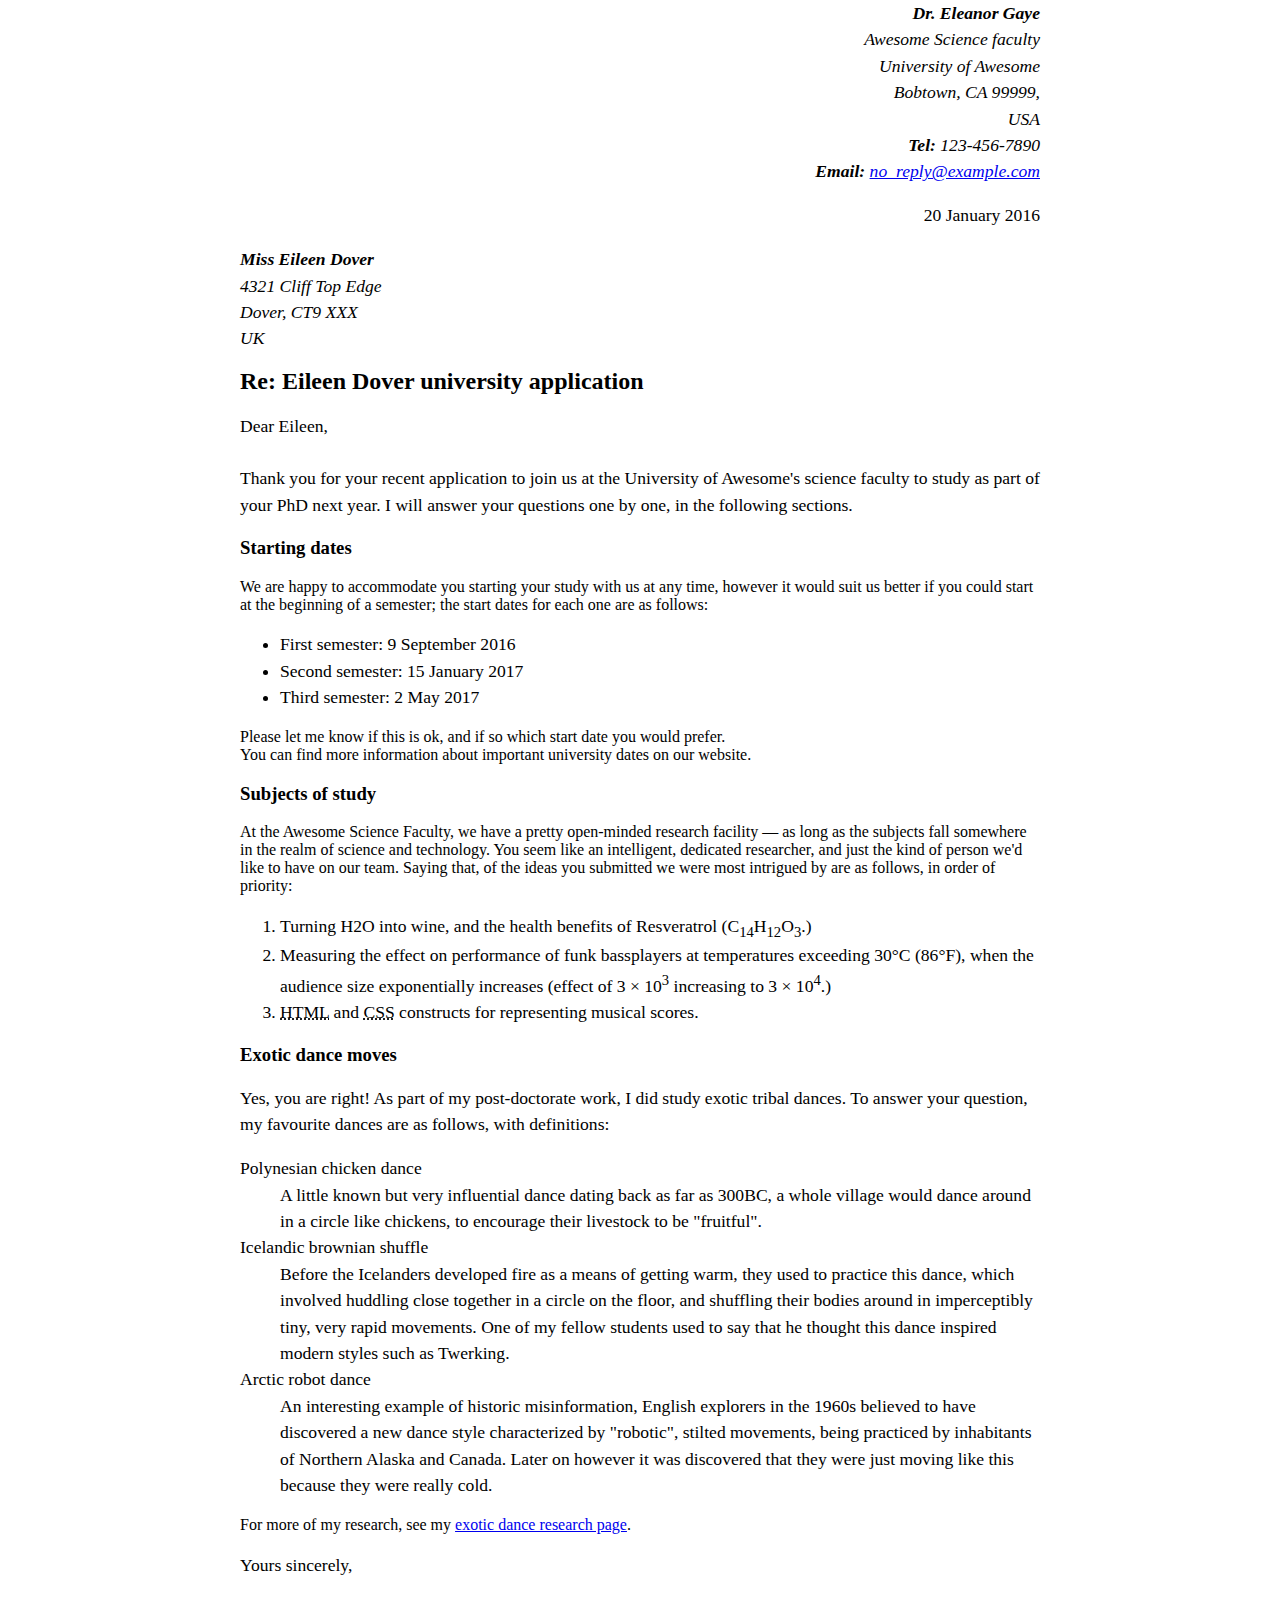
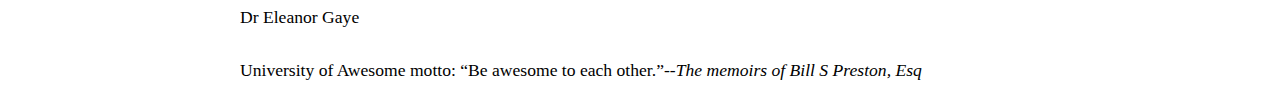
<file: letter-markup/index.html>
<!DOCTYPE html>
<html lang="en">
<head>
    <meta charset="UTF-8">
    <meta name="viewport" content="width=device-width, initial-scale=1.0">
    <link rel="stylesheet" href="style.css">
    <title>Letter</title>
</head>
<body>
    <div class="sender-column">
        <address>
            <strong>Dr. Eleanor Gaye</strong><br>
            Awesome Science faculty <br>
            University of Awesome <br>
            Bobtown, CA 99999, <br>
            USA <br>
            <strong>Tel:</strong> 123-456-7890 <br>
            <strong>Email:</strong> <a href="mailto:no_reply@example.com">no_reply@example.com </a><br>
        </address>
        <p>
            <time datetime="2016-01-20">20 January 2016</time>
        </p>
    </div>
    <div>
        <address>
            <strong>Miss Eileen Dover</strong> <br>
            4321 Cliff Top Edge <br>
            Dover, CT9 XXX <br>
            UK <br>
        </address>
    </div>
    <h1>
        <strong>
            Re: Eileen Dover university application
        </strong>
    </h1>
    <p>
        Dear Eileen, <br>

        <br> Thank you for your recent application to join us at the University of Awesome's science faculty to study as part of your PhD next year. I will answer your questions one by one, in the following sections.

        <h3>
            <strong>
                Starting dates<br>
            </strong>
        </h3>
        We are happy to accommodate you starting your study with us at any time, however it would suit us better if you could start at the beginning of a semester; the start dates for each one are as follows:

        <nav>
            <ul>
                <li>First semester: 9 September 2016</li>
                <li>Second semester: 15 January 2017</li>
                <li>Third semester: 2 May 2017</li>
            </ul>

        </nav>

        Please let me know if this is ok, and if so which start date you would prefer.
        <br>
        You can find more information about important university dates on our website.

        <h3><strong>Subjects of study</strong></h3>

        At the Awesome Science Faculty, we have a pretty open-minded research facility — as long as the subjects fall somewhere in the realm of science and technology. You seem like an intelligent, dedicated researcher, and just the kind of person we'd like to have on our team. Saying that, of the ideas you submitted we were most intrigued by are as follows, in order of priority:
    </p>
    <p>
        <ol>
            <li>Turning H2O into wine, and the health benefits of Resveratrol (C<sub>14</sub>H<sub>12</sub>O<sub>3</sub>.)</li>
            <li>Measuring the effect on performance of funk bassplayers at temperatures exceeding 30°C (86°F), when the audience size exponentially increases (effect of 3 × 10<sup>3</sup> increasing to 3 × 10<sup>4</sup>.)</li>
            <li><abbr title="Hyper Text Markup Language">HTML</abbr> and <abbr title="Cascading Style Sheets">CSS</abbr> constructs for representing musical scores.</li>
        </ol>
    </p>
    <h3><strong>Exotic dance moves</strong></h3>
    <p>
        Yes, you are right! As part of my post-doctorate work, I did study exotic tribal dances. To answer your question, my favourite dances are as follows, with definitions:
        <dl>
            <dt>Polynesian chicken dance</dt>
            <dd>A little known but very influential dance dating back as far as 300BC, a whole village would dance around in a circle like chickens, to encourage their livestock to be "fruitful".</dd>
            <dt>Icelandic brownian shuffle</dt>
            <dd>Before the Icelanders developed fire as a means of getting warm, they used to practice this dance, which involved huddling close together in a circle on the floor, and shuffling their bodies around in imperceptibly tiny, very rapid movements. One of my fellow students used to say that he thought this dance inspired modern styles such as Twerking.</dd>
            <dt>Arctic robot dance</dt>
            <dd>An interesting example of historic misinformation, English explorers in the 1960s believed to have discovered a new dance style characterized by "robotic", stilted movements, being practiced by inhabitants of Northern Alaska and Canada. Later on however it was discovered that they were just moving like this because they were really cold.</dd>
        </dl>
        For more of my research, see my <a href="#">exotic dance research page</a>.
    </p>
    <p>
        Yours sincerely, <br>
        <br>
        Dr Eleanor Gaye<br>
        <br>
        University of Awesome motto: <q>Be awesome to each other.</q><cite>--The memoirs of Bill S Preston, Esq</cite>
    </p>
</body>
</html>
</file>
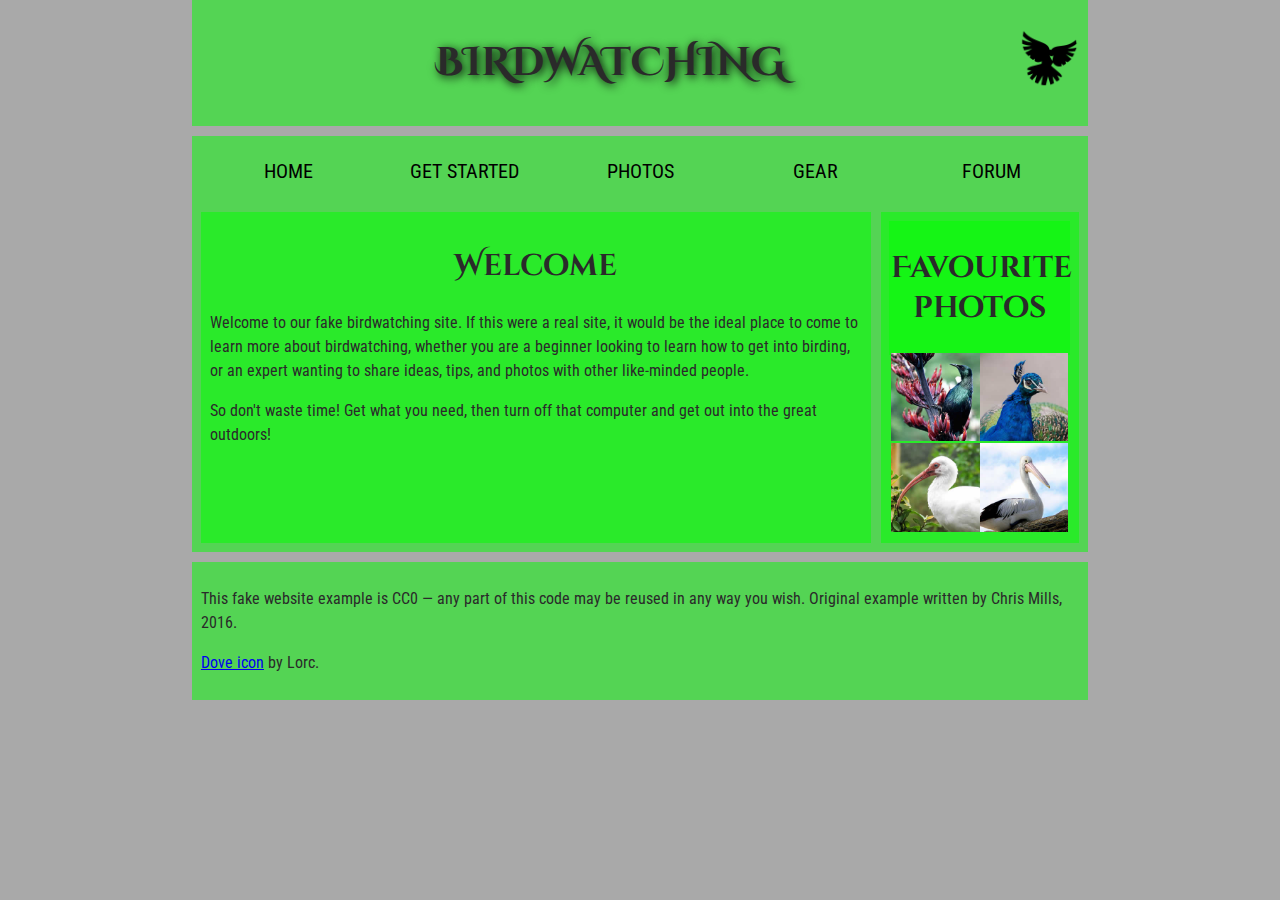
<file: project-birdwatching/index.html>
<!DOCTYPE html>
<html lang="en">
  <head>
    <meta charset="utf-8">
    <title>Birdwatching</title>
    <link href="https://fonts.googleapis.com/css?family=Roboto+Condensed:300%7CCinzel+Decorative:700" rel="stylesheet">
    <link rel="stylesheet" href="style.css">
    <!--[if lt IE 9]>
      <script src="https://cdnjs.cloudflare.com/ajax/libs/html5shiv/3.7.3/html5shiv.js"></script>
    <![endif]-->
  </head>

  <body>
      <header>
        <h1>Birdwatching</h1>
        <img src="../project-birdwatching/img/dove.png" alt="a simple dove logo">
      </header>
      


      <nav>
        <ul>
          <li><span>Home</span></li>
          <li><a href="#">Get started</a></li>
          <li><a href="#">Photos</a></li>
          <li><a href="#">Gear</a></li>
          <li><a href="#">Forum</a></li>
        </ul>
      </nav>

      <main>
        <section>
          <h2>Welcome</h2>
        
        
          <p>Welcome to our fake birdwatching site. If this were a real site, it would be the ideal place to come to learn more about birdwatching, whether you are a beginner looking to learn how to get into birding, or an expert wanting to share ideas, tips, and photos with other like-minded people.</p>

        <p>So don't waste time! Get what you need, then turn off that computer and get out into the great outdoors!</p>
        </section>
        
    <aside>
      <section>
        <h2>Favourite photos</h2>

          <a href="../project-birdwatching/img/favorite-1.jpg"><img src="../project-birdwatching/img/favorite-1_th.jpg" alt="Small black bird, black claws, long black slender beak, links to larger version of the image"></a>
          <a href="../project-birdwatching/img/favorite-2.jpg"><img src="img/favorite-2_th.jpg" alt="Top half of a pretty bird with bright blue plumage on neck, light colored beak, blue headdress, links to larger version of the image"></a>
          <a href="img/favorite-3.jpg"><img src="img/favorite-3_th.jpg" alt="Top half of a large bird with white plumage, very long curved narrow light colored break, links to larger version of the image"></a>
          <a href="img/favorite-4.jpg"><img src="img/favorite-4_th.jpg" alt="Large bird, mostly white plumage with black plumage on back and rear, long straight white beak, links to larger version of the image"></a>
      </section>
      
    </aside>
      </main>
      
      

      <footer>
          <p>This fake website example is CC0 — any part of this code may be reused in any way you wish. Original example written by Chris Mills, 2016.</p>

          <p><a href="http://game-icons.net/lorc/originals/dove.html">Dove icon</a> by Lorc.</p>
      </footer>
      

  </body>
</html>
</file>
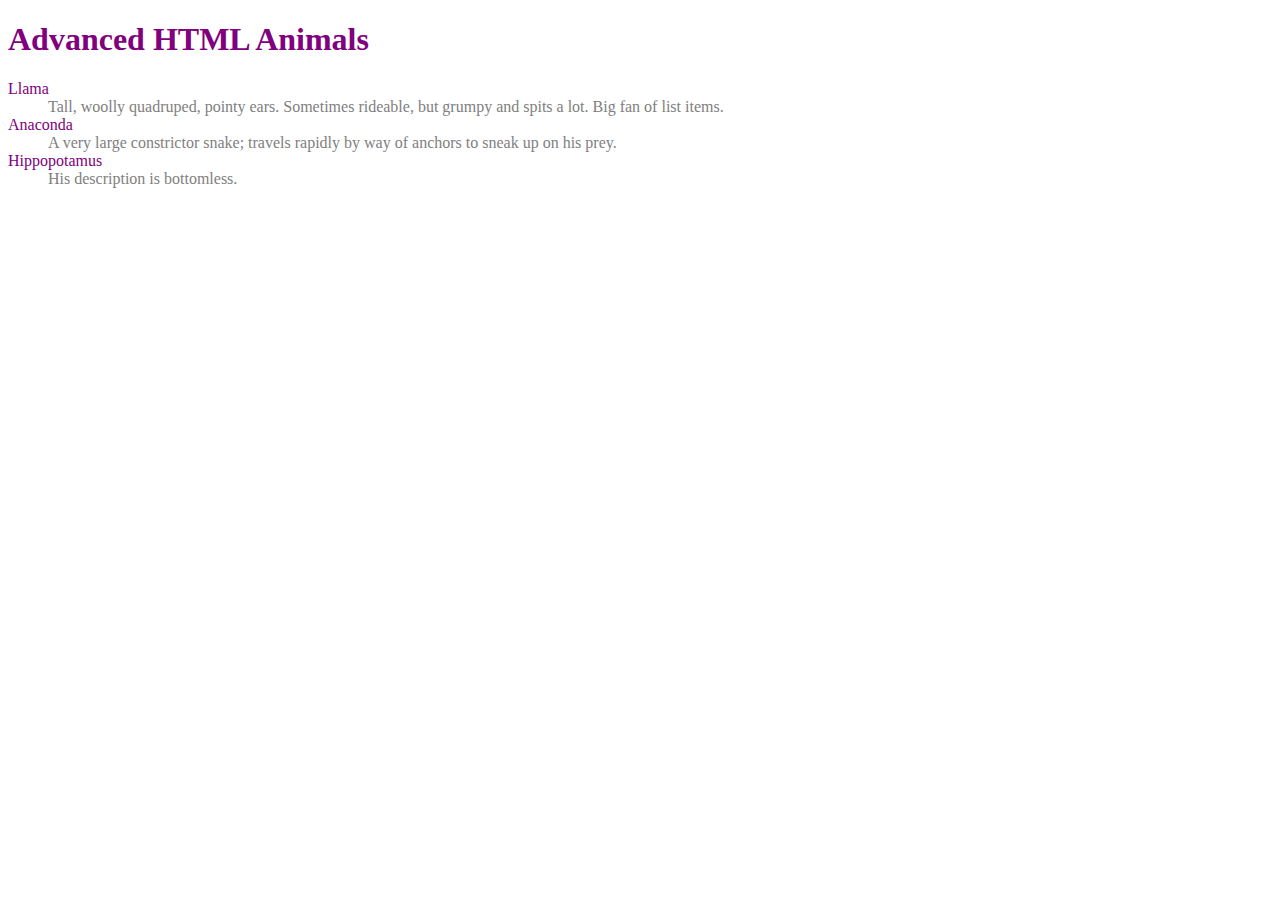
<file: adv-html-txt/task 1/index.html>
<!DOCTYPE html>
<html lang="en">
<head>
    <meta charset="UTF-8">
    <meta name="viewport" content="width=device-width, initial-scale=1.0">
    <link rel="stylesheet" href="style.css">
    <title>Task 1</title>
</head>
<body>
    <h1>Advanced HTML Animals</h1>
    <dl>
        <dt>Llama</dt>
        <dd>Tall, woolly quadruped, pointy ears. Sometimes rideable, but grumpy and spits a lot. Big fan of list items.</dd>
        <dt>Anaconda</dt>
        <dd>A very large constrictor snake; travels rapidly by way of anchors to sneak up on his prey.</dd>
        <dt>Hippopotamus</dt>
        <dd>His description is bottomless.</dd>
    </dl>
</body>
</html>
</file>
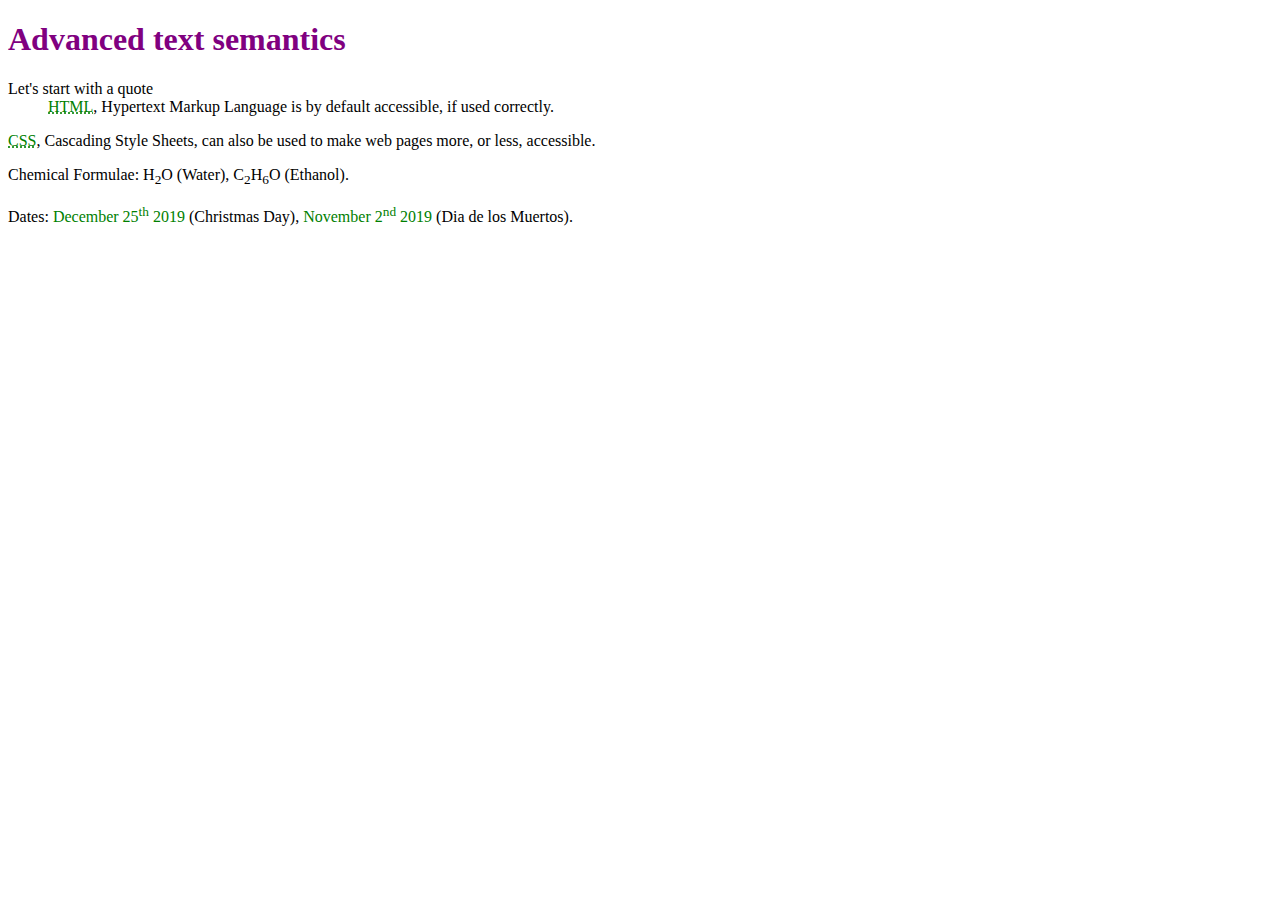
<file: adv-html-txt/task 2/index.html>
<!DOCTYPE html>
<html lang="en">
<head>
    <meta charset="UTF-8">
    <meta name="viewport" content="width=device-width, initial-scale=1.0">
    <title>Task 2</title>
    <link rel="stylesheet" href="style.css">
</head>
<body>
    <h1>Advanced text semantics</h1>
    <dl>
        <dt>Let's start with a quote</dt>
        <dd><abbr title="Hypertext Markup Language">HTML</abbr>, Hypertext Markup Language is by default accessible, if used correctly.</dd>
    </dl>
    <p>
        <abbr title="Cascading Style Sheets">CSS</abbr>, Cascading Style Sheets, can also be used to make web pages more, or less, accessible.
    </p>
    <p>
        Chemical Formulae: H<sub>2</sub>O (Water), C<sub>2</sub>H<sub>6</sub>O (Ethanol). 
    </p>
    <p>
        Dates: <time datetime="2019-25-12">December 25<sup>th</sup> 2019</time> (Christmas Day), <time datetime="2019-11-2">November 2<sup>nd</sup> 2019</time> (Dia de los Muertos).
    </p>
</body>
</html>
</file>
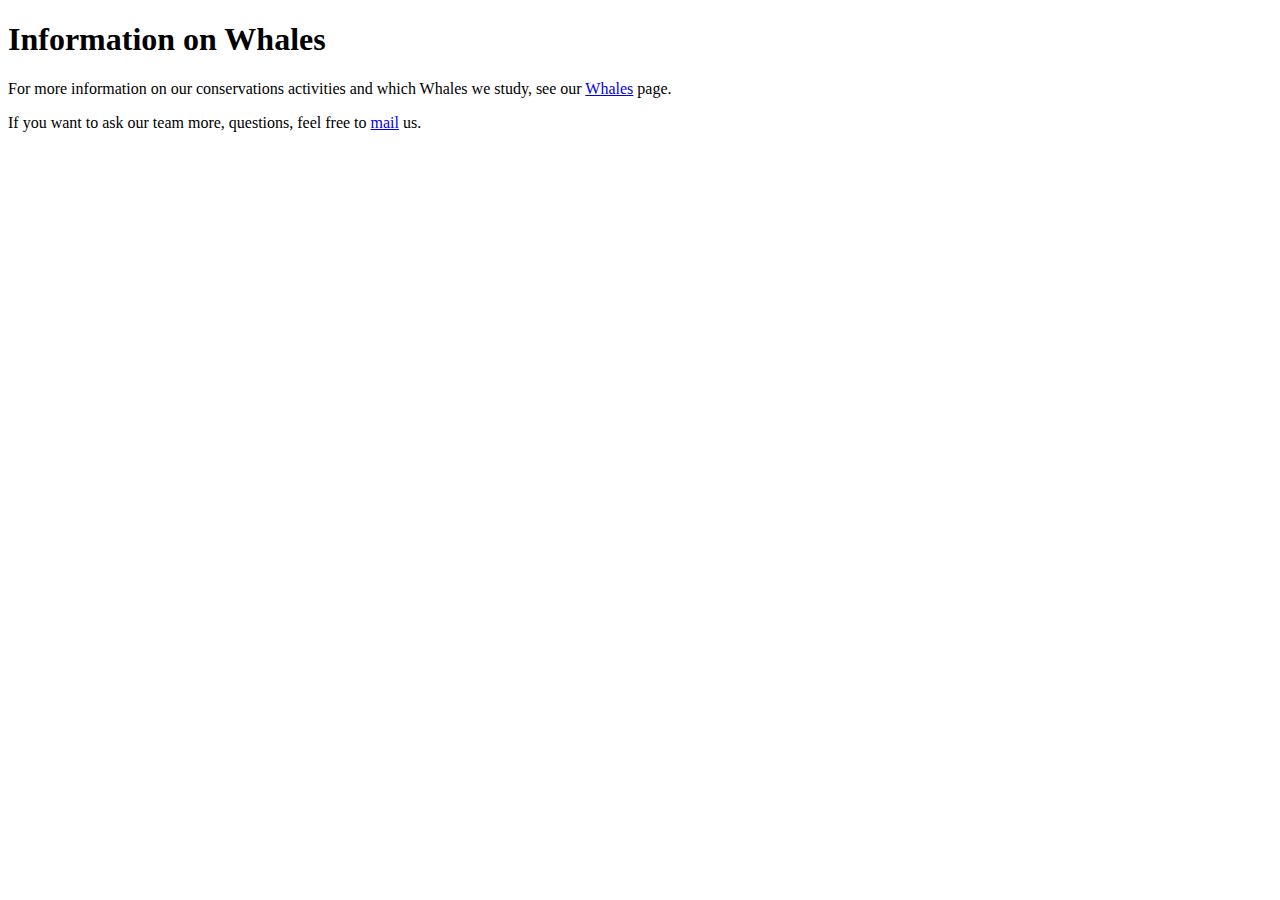
<file: links/task 1/index.html>
<!DOCTYPE html>
<html lang="en">
<head>
    <meta charset="UTF-8">
    <meta name="viewport" content="width=device-width, initial-scale=1.0">
    <title>Task 1</title>
</head>
<body>
    <h1>Information on Whales</h1>
    <p>For more information on our conservations activities and which Whales we study, see our <a href="whales.html">Whales</a> page.</p>
    <p>If you want to ask our team more, questions, feel free to <a href="mailto:something@email.com">mail</a> us.</p>
</body>
</html>
</file>
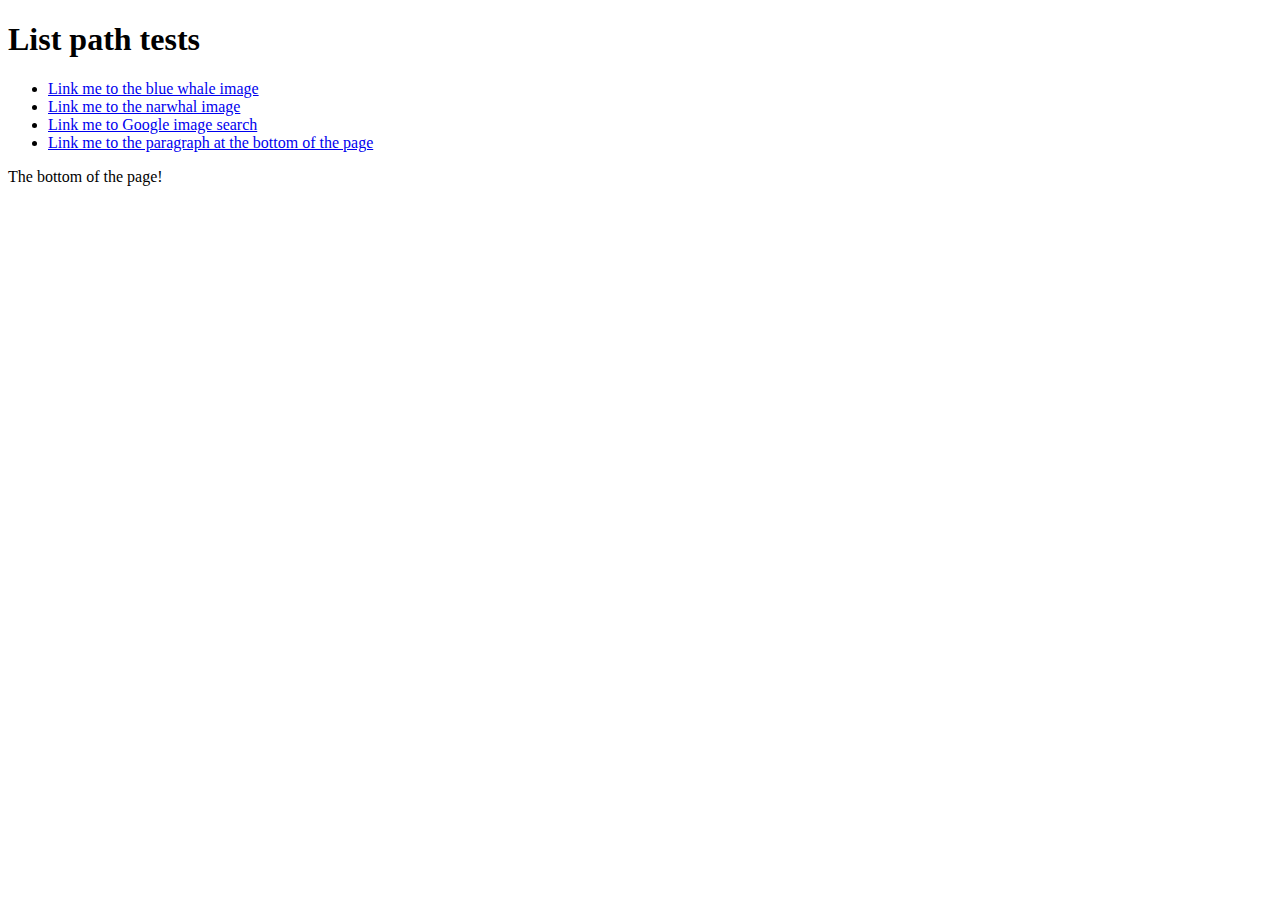
<file: links/task 2/index.html>
<!DOCTYPE html>
<html lang="en">
<head>
    <meta charset="UTF-8">
    <meta name="viewport" content="width=device-width, initial-scale=1.0">
    <title>Task 2</title>
</head>
<body>
    <h1>List path tests</h1>
    <ul>
        <li><a href="blue whale.jpg">Link me to the blue whale image</a></li>
        <li><a href="narwhal/narwhal.jpg">Link me to the narwhal image</a></li>
        <li><a href="http://www.google.co.uk/imghp">Link me to Google image search</a></li>
        <li><a href="#bottom">Link me to the paragraph at the bottom of the page</a></li>
    </ul>
    <div></div>
    <p id="bottom">The bottom of the page!</p>
</body>
</html>
</file>
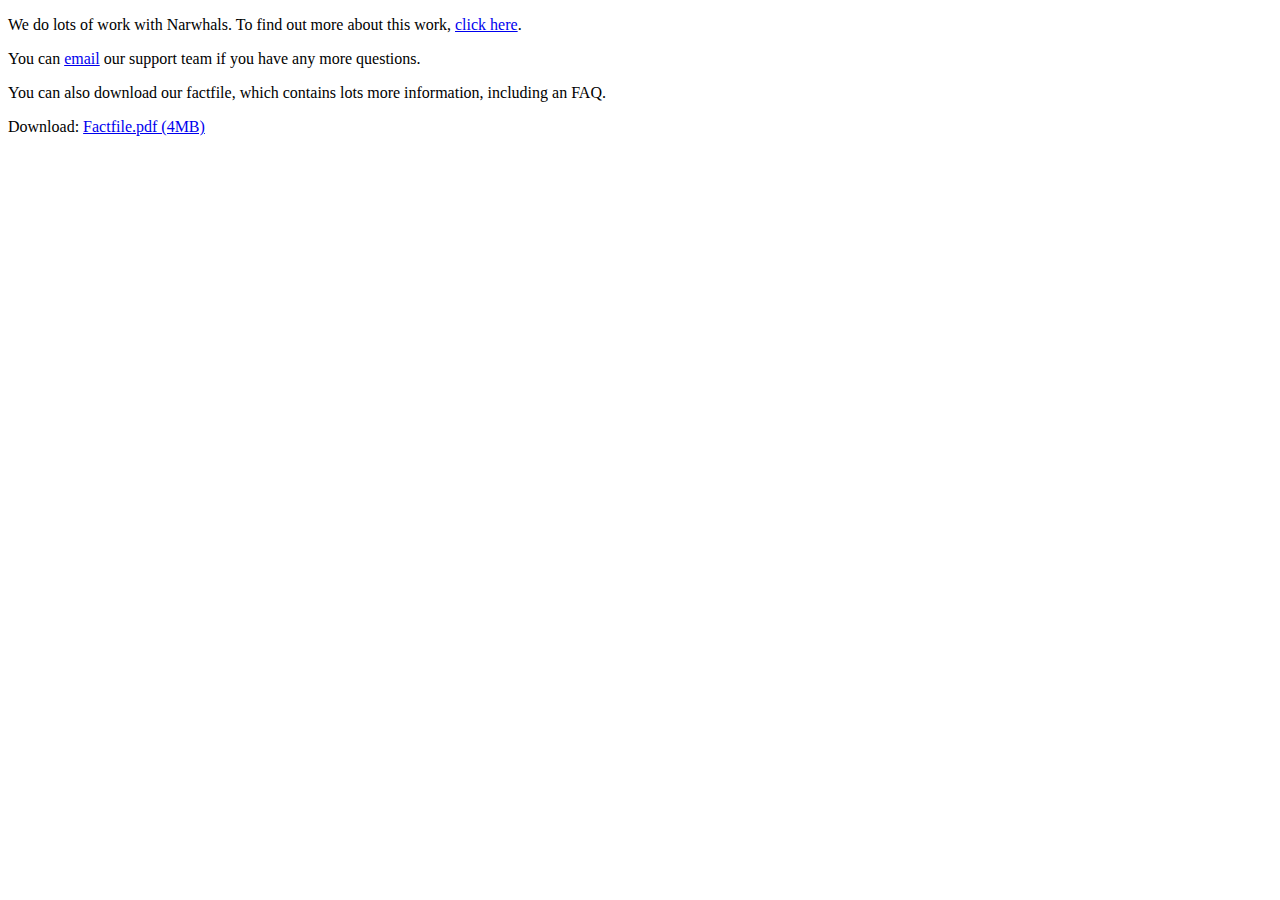
<file: links/task 3/index.html>
<!DOCTYPE html>
<html lang="en">
<head>
    <meta charset="UTF-8">
    <meta name="viewport" content="width=device-width, initial-scale=1.0">
    <title>Task 3</title>
</head>
<body>
    <p>We do lots of work with Narwhals. To find out more about this work, <a href="narwhals.html" target="_blank">click here</a>.</p>

    <p>You can <a href="mailto:whales@example.com">email</a> our support team if you have any more questions.</a></p>

    <p>You can also download our factfile, which contains lots more information, including an FAQ.</p>
    <p>Download: <a href="factfile.pdf" target="_blank" title="Download factfile">Factfile.pdf (4MB)</a></p>
</body>
</html>
</file>
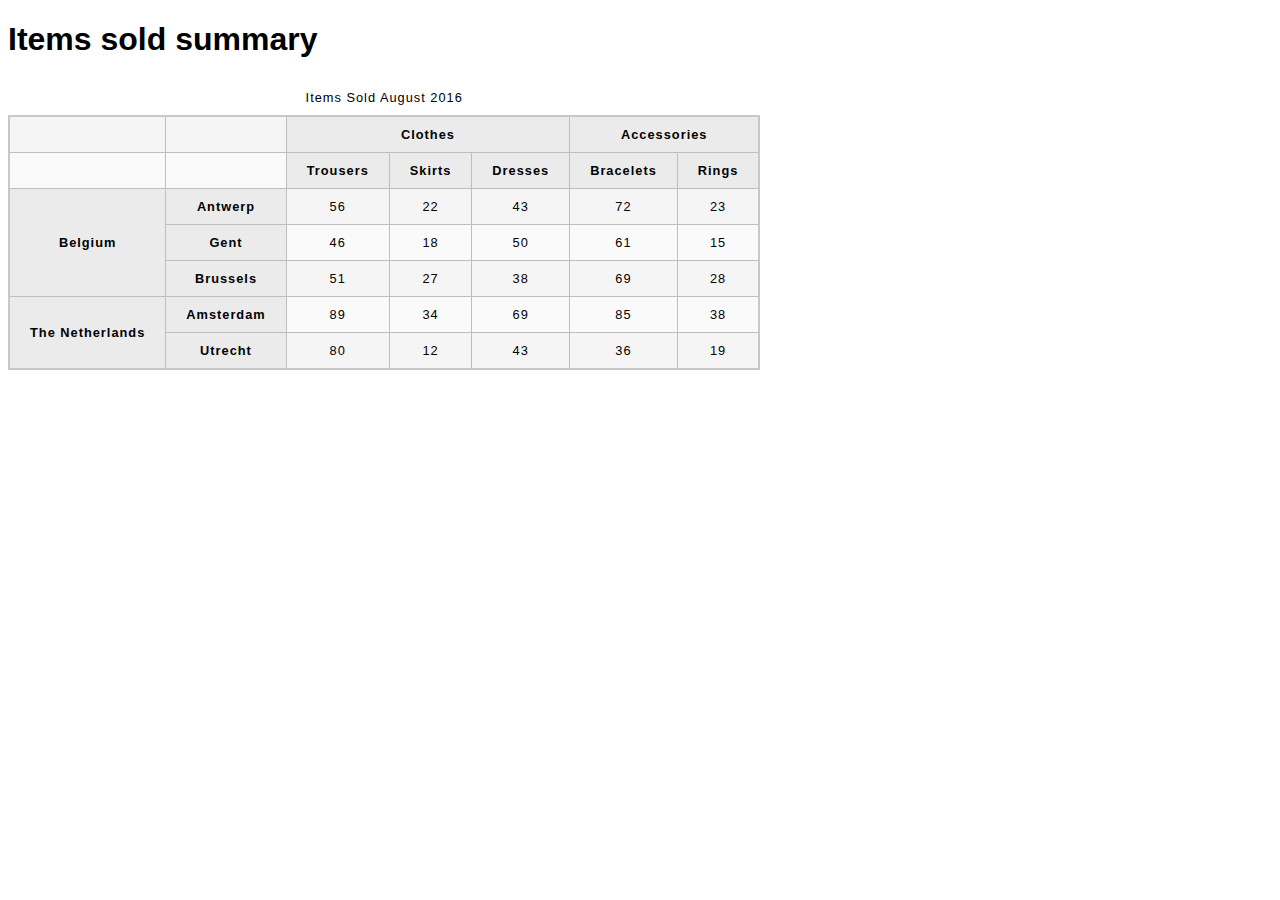
<file: tables/advanced-features/index.html>
<!DOCTYPE html>
<html lang="en-us">
  <head>
    <meta charset="utf-8">
    <meta name="viewport" content="width=device-width">
    <title>Items sold summary</title>
    <link href="minimal-table.css" rel="stylesheet" type="text/css">
  </head>

<body>
    <h1>Items sold summary</h1>

    <table>
      <caption>Items Sold August 2016</caption>
        <thead>
          <tr>
            <td>&nbsp;</td>
            <td>&nbsp;</td>
            <th colspan="3" scope="col">Clothes</th>
            <th colspan="2" scope="col">Accessories</th>
          </tr>
          <tr>
            <td>&nbsp;</td>
            <td>&nbsp;</td>
            <th>Trousers</th>
            <th>Skirts</th>
            <th>Dresses</th>
            <th>Bracelets</th>
            <th>Rings</th>
          </tr>
        </thead>
        <tbody>
          <tr>
            <th rowspan="3">Belgium</th>
            <th scope="row">Antwerp</th>
            <td>56</td>
            <td>22</td>
            <td>43</td>
            <td>72</td>
            <td>23</td>
          </tr>
          <tr>
            <th scope="row">Gent</th>
            <td>46</td>
            <td>18</td>
            <td>50</td>
            <td>61</td>
            <td>15</td>
         </tr>
         <tr>
           <th scope="row">Brussels</th>
           <td>51</td>
           <td>27</td>
           <td>38</td>
           <td>69</td>
           <td>28</td>
         </tr>
         <tr>
           <th rowspan="2">The Netherlands</th>
           <th scope="row">Amsterdam</th>
           <td>89</td>
           <td>34</td>
           <td>69</td>
           <td>85</td>
           <td>38</td>
         </tr>
         <tr>
           <th scope="row">Utrecht</th>
           <td>80</td>
           <td>12</td>
           <td>43</td>
           <td>36</td>
           <td>19</td>
         </tr>
       </tbody>
    </table>

</body>

</html>
</file>
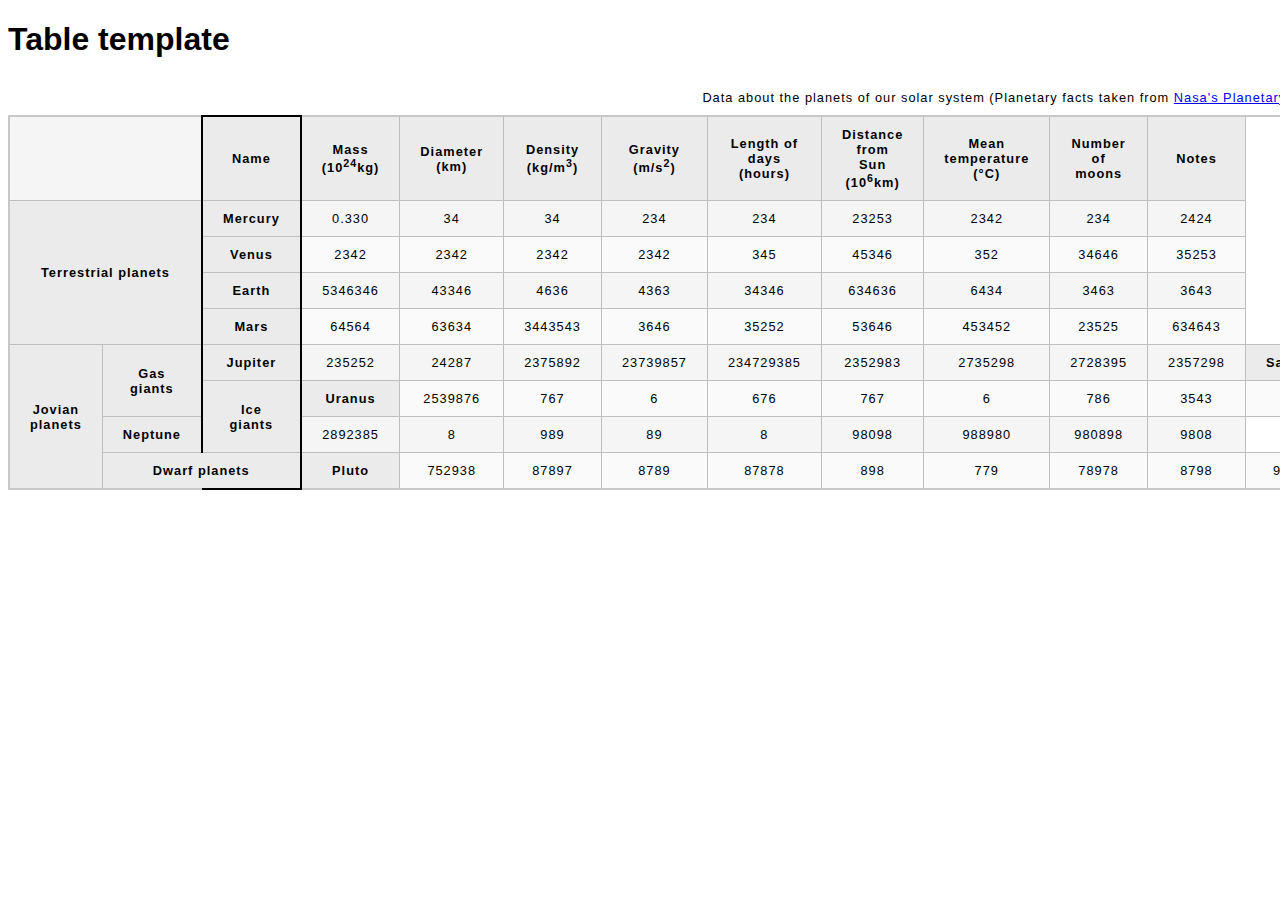
<file: tables/planet-data/index.html>
<!DOCTYPE html>
<html lang="en">
  <head>
    <meta charset="utf-8">
    <meta name="viewport" content="width=device-width">
    <title>Table template</title>
    <link href="minimal-table.css" rel="stylesheet" type="text/css">
  </head>
  <body>
    <h1>Table template</h1>
    <table>
        <caption>
            Data about the planets of our solar system (Planetary facts taken from <a href="#">Nasa's Planetary Fact Sheet - Metric</a>)
        </caption>
        <colgroup>
            <col span="2">
            <col style="border: 2px solid black;">
            <col span="9">
        </colgroup>
        <thead>
            <tr>
                <td colspan="2"></td>
                <th scope="col">Name</th>
                <th scope="col">Mass (10<sup>24</sup>kg)</th>
                <th scope="col">Diameter (km)</th>
                <th scope="col"> Density (kg/m<sup>3</sup>)</th>
                <th scope="col">Gravity (m/s<sup>2</sup>)</th>
                <th scope="col">Length of days (hours)</th>
                <th scope="col">Distance from Sun (10<sup>6</sup>km)</th>
                <th scope="col">Mean temperature (°C)</th>
                <th scope="col">Number of moons</th>
                <th scope="col">Notes</th>
            </tr>
        </thead>
        <tbody>
            <tr>
                <th rowspan="4" colspan="2" scope="rowgroup">Terrestrial planets</th>
                <th scope="row">Mercury</th>
                <td>0.330</td>
                <td>34</td>
                <td>34</td>
                <td>234</td>
                <td>234</td>
                <td>23253</td>
                <td>2342</td>
                <td>234</td>
                <td>2424</td>
            </tr>
            <tr>
                <th scope="row">Venus</th>
                <td>2342</td>
                <td>2342</td>
                <td>2342</td>
                <td>2342</td>
                <td>345</td>
                <td>45346</td>
                <td>352</td>
                <td>34646</td>
                <td>35253</td>
            </tr>
            <tr>
                <th scope="row">Earth</th>
                <td>5346346</td>
                <td>43346</td>
                <td>4636</td>
                <td>4363</td>
                <td>34346</td>
                <td>634636</td>
                <td>6434</td>
                <td>3463</td>
                <td>3643</td>
            </tr>
            <tr>
                <th scope="row">Mars</th>
                <td>64564</td>
                <td>63634</td>
                <td>3443543</td>
                <td>3646</td>
                <td>35252</td>
                <td>53646</td>
                <td>453452</td>
                <td>23525</td>
                <td>634643</td>
            </tr>
            <tr>
                <th rowspan="4" scope="rowgroup" >Jovian planets</th>
                <th rowspan="2" scope="rowgroup">Gas giants</th>
                <th scope="row">Jupiter</th>
                <td>235252</td>
                <td>24287</td>
                <td>2375892</td>
                <td>23739857</td>
                <td>234729385</td>
                <td>2352983</td>
                <td>2735298</td>
                <td>2728395</td>
                <td>2357298</td>
                <th scope="row">Saturn</th>
                <td>42358</td>
                <td>723872</td>
                <td>73523</td>
                <td>9234932</td>
                <td>92359</td>
                <td>23529</td>
                <td>252395</td>
                <td>358295</td>
                <td>235892</td>
            </tr>
            <tr>
                <th rowspan="2" scope="rowgroup">Ice giants</th>
                <th scope="row">Uranus</th>
                <td>2539876</td>
                <td>767</td>
                <td>6</td>
                <td>676</td>
                <td>767</td>
                <td>6</td>
                <td>786</td>
                <td>3543</td>
                <td>76</td>
            </tr>
            <tr>
                <th scope="row">Neptune</th>
                <td>2892385</td>
                <td>8</td>
                <td>989</td>
                <td>89</td>
                <td>8</td>
                <td>98098</td>
                <td>988980</td>
                <td>980898</td>
                <td>9808</td>
            </tr>
            <tr>
                <th colspan="2" scope="row">Dwarf planets</th>
                <th scope="row">Pluto</th>
                <td>752938</td>
                <td>87897</td>
                <td>8789</td>
                <td>87878</td>
                <td>898</td>
                <td>779</td>
                <td>78978</td>
                <td>8798</td>
                <td>9879</td>
            </tr>
        </tbody>
    </table>

  </body>
</html>
</file>
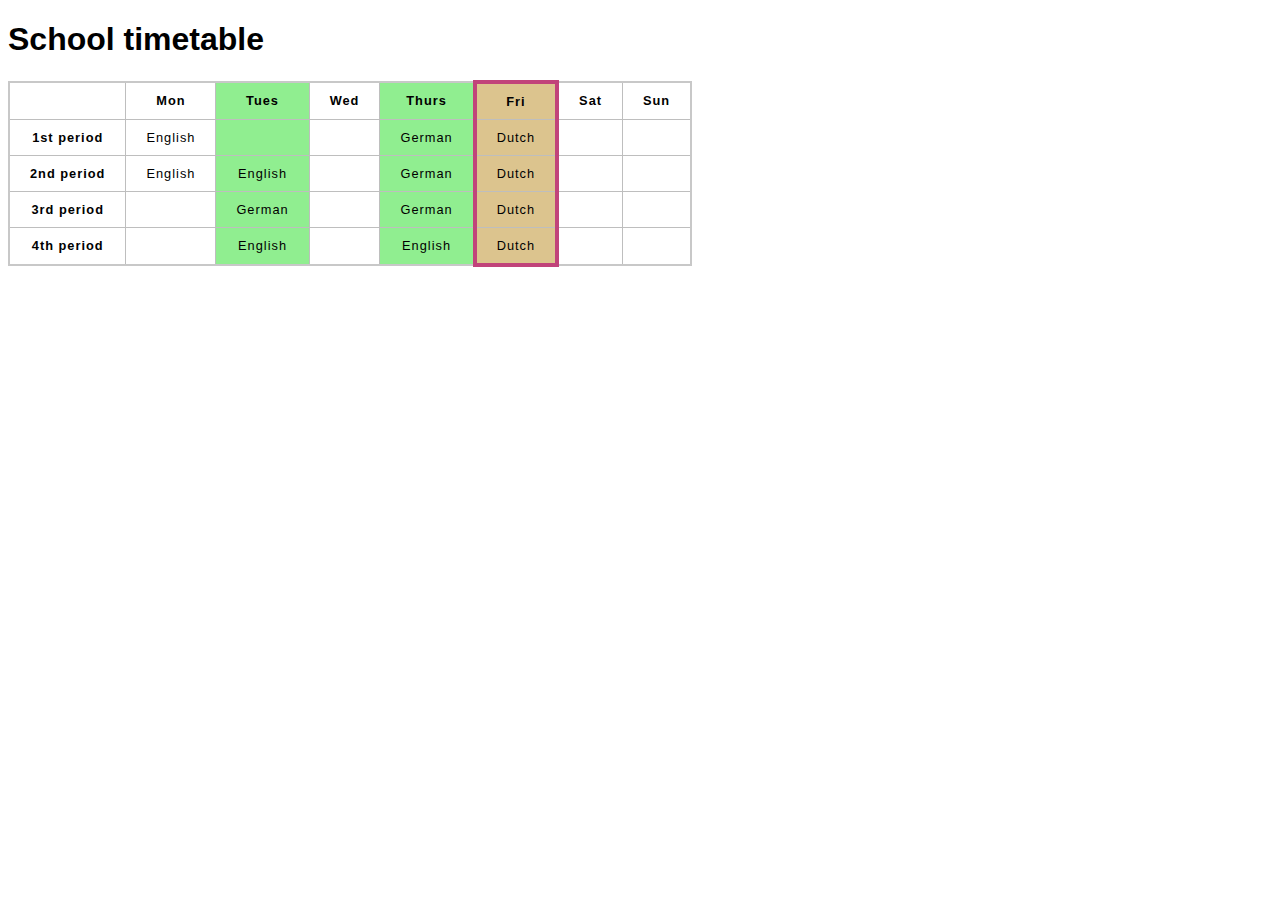
<file: tables/table basics/index.html>
<!DOCTYPE html>
<html lang="en-us">
  <head>
    <meta charset="utf-8">
    <meta name="viewport" content="width=device-width">
    <title>School timetable</title>
    <style>
    html {
      font-family: sans-serif;
    }

    table {
      border-collapse: collapse;
      border: 2px solid rgb(200,200,200);
      letter-spacing: 1px;
      font-size: 0.8rem;
    }

    td, th {
      border: 1px solid rgb(190,190,190);
      padding: 10px 20px;
    }

    td {
      text-align: center;
    }

    caption {
      padding: 10px;
    }
    </style>
  </head>
  <body>
    <h1>School timetable</h1>

    <table>
        <colgroup>
            <col/>
            <col/>
            <col style="background-color: lightgreen;"/>
            <col style="width: 42px;"/>
            <col style="background-color: lightgreen;"/>
            <col style="background-color:#DCC48E; border:4px solid #C1437A;"/>
            <col style="width: 42px;"/>
            <col style="width: 42px;"/>
        </colgroup>
      <tr>
        <td>&nbsp;</td>
        <th>Mon</th>
        <th>Tues</th>
        <th>Wed</th>
        <th>Thurs</th>
        <th>Fri</th>
        <th>Sat</th>
        <th>Sun</th>
      </tr>
      <tr>
        <th>1st period</th>
        <td>English</td>
        <td>&nbsp;</td>
        <td>&nbsp;</td>
        <td>German</td>
        <td>Dutch</td>
        <td>&nbsp;</td>
        <td>&nbsp;</td>
      </tr>
      <tr>
        <th>2nd period</th>
        <td>English</td>
        <td>English</td>
        <td>&nbsp;</td>
        <td>German</td>
        <td>Dutch</td>
        <td>&nbsp;</td>
        <td>&nbsp;</td>
      </tr>
      <tr>
        <th>3rd period</th>
        <td>&nbsp;</td>
        <td>German</td>
        <td>&nbsp;</td>
        <td>German</td>
        <td>Dutch</td>
        <td>&nbsp;</td>
        <td>&nbsp;</td>
      </tr>
      <tr>
        <th>4th period</th>
        <td>&nbsp;</td>
        <td>English</td>
        <td>&nbsp;</td>
        <td>English</td>
        <td>Dutch</td>
        <td>&nbsp;</td>
        <td>&nbsp;</td>
      </tr>
    </table>


  </body>
</html>
</file>
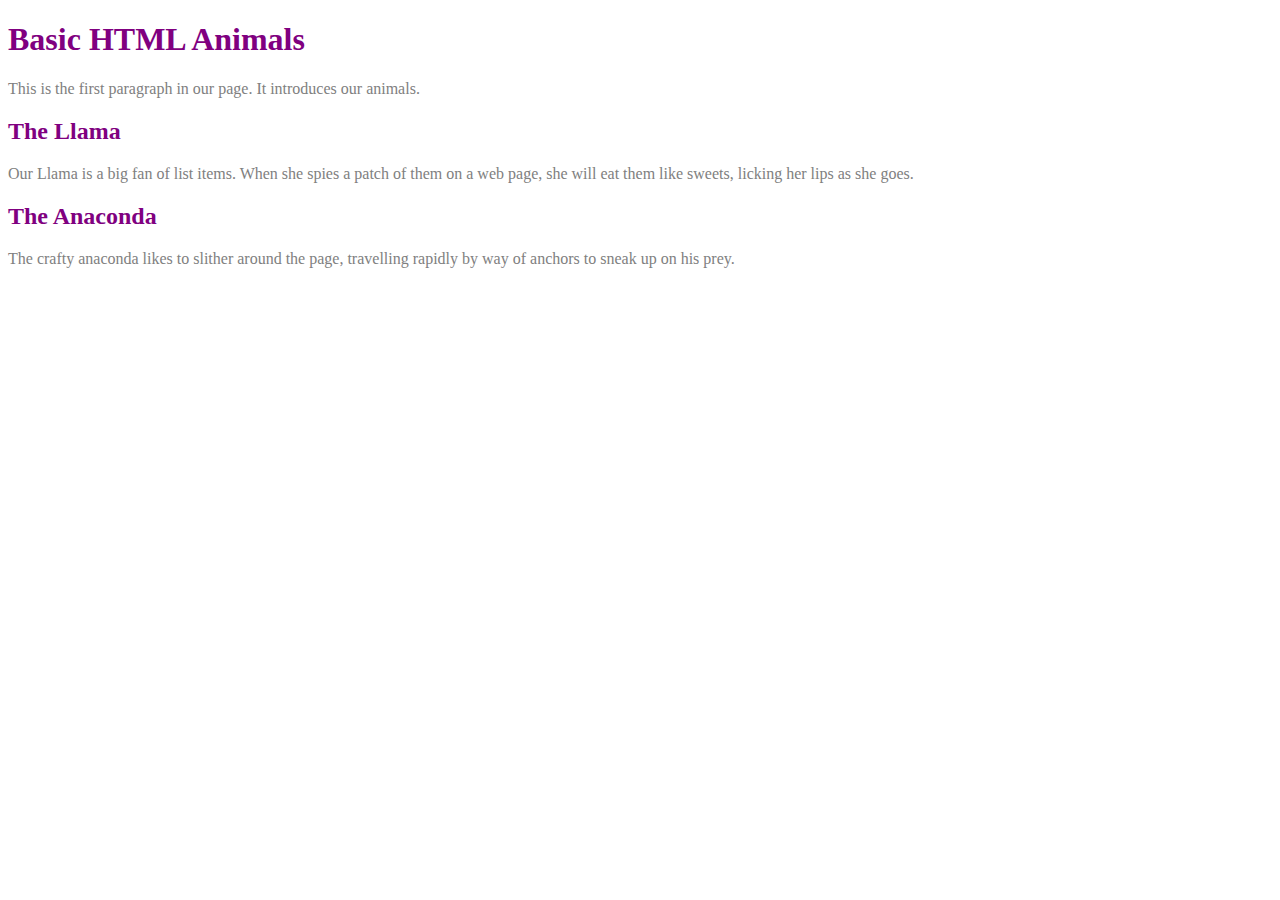
<file: text-basics/task 1/index.html>
<!DOCTYPE html>
<html lang="en">
<head>
    <meta charset="UTF-8">
    <meta name="viewport" content="width=device-width, initial-scale=1.0">
    <title>Task 1</title>
    <link rel="stylesheet" href="styles.css">
</head>
<body>
    <h1>Basic HTML Animals</h1>
    <p>This is the first paragraph in our page. It introduces our animals.</p>
    <h2>The Llama</h2>
    <p>Our Llama is a big fan of list items. When she spies a patch of them on a web page, she will eat them like sweets, licking her lips as she goes.</p>
    <h2>The Anaconda</h2>
    <p>The crafty anaconda likes to slither around the page, travelling rapidly by way of anchors to sneak up on his prey.</p>
</body>
</html>
</file>
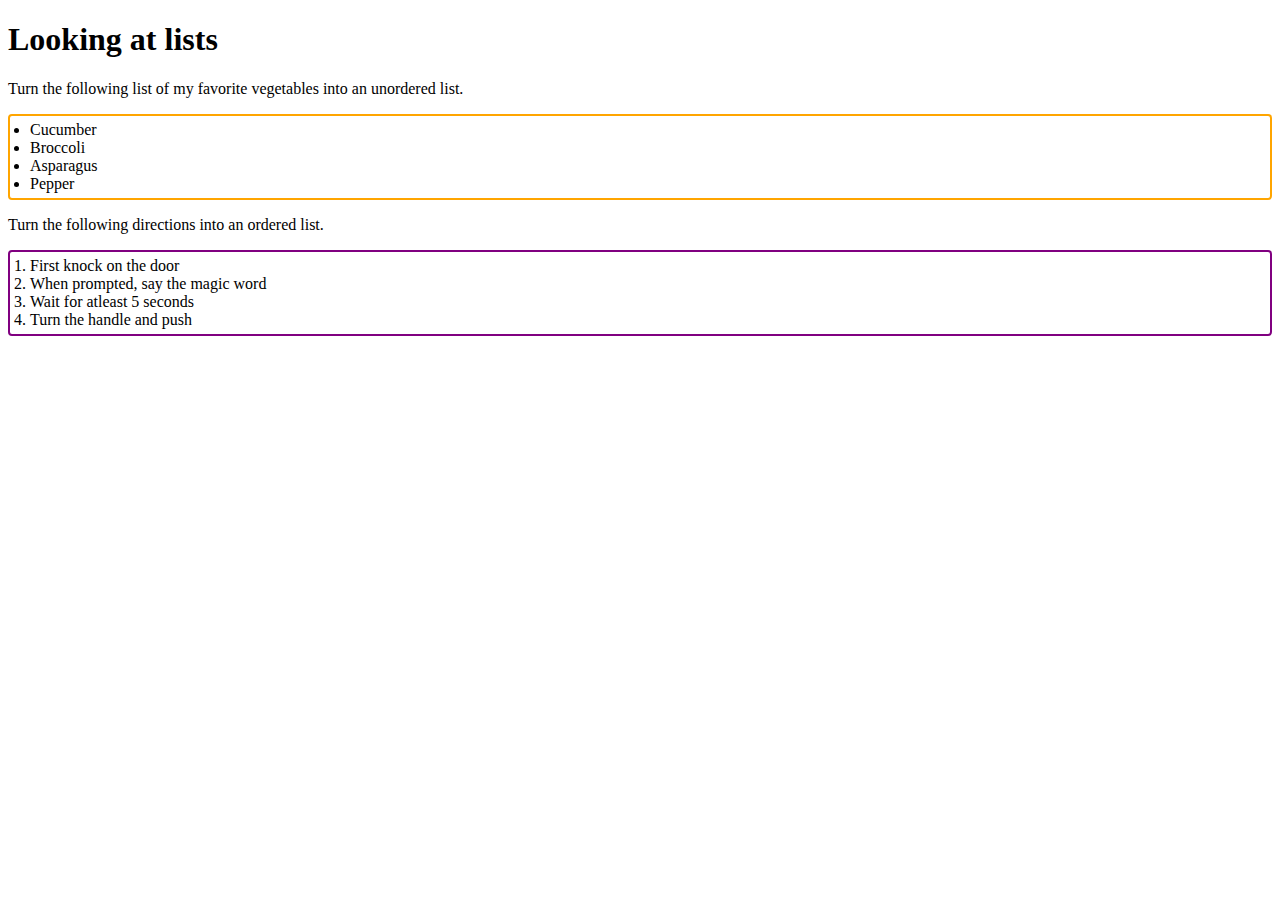
<file: text-basics/task 2/index.html>
<!DOCTYPE html>
<html lang="en">
<head>
    <meta charset="UTF-8">
    <meta name="viewport" content="width=device-width, initial-scale=1.0">
    <link rel="stylesheet" href="style.css">
    <title>Task 2</title>
</head>
<body>
    <h1>Looking at lists</h1>
    <p>Turn the following list of my favorite vegetables into an unordered list.</p>
    <ul>
        <li>Cucumber</li>
        <li>Broccoli</li>
        <li>Asparagus</li>
        <li>Pepper</li>
    </ul>
    <p>Turn the following directions into an ordered list.</p>
    <ol>
        <li>First knock on the door</li>
        <li>When prompted, say the magic word</li>
        <li>Wait for atleast 5 seconds</li>
        <li>Turn the handle and push</li>
    </ol>
</body>
</html>
</file>
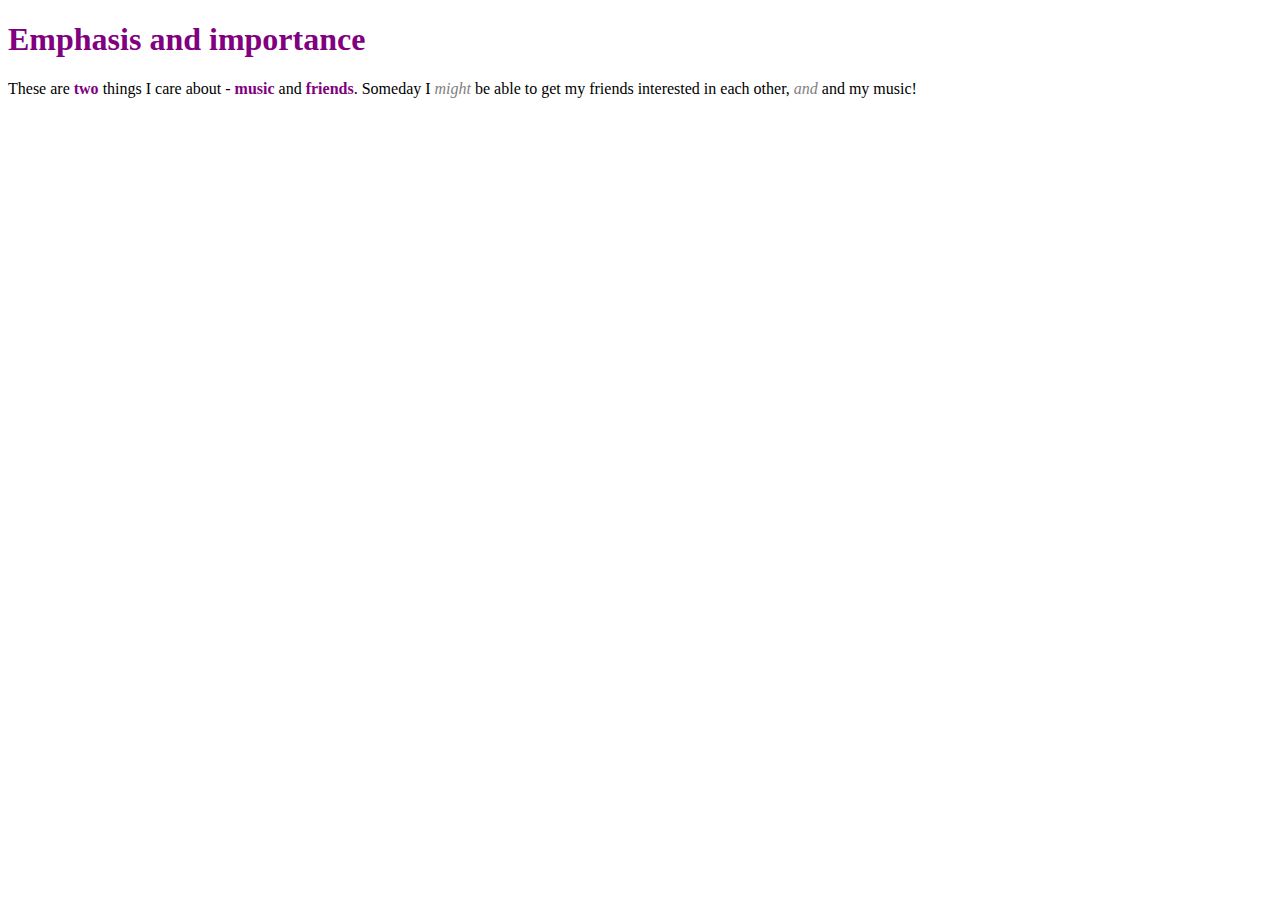
<file: text-basics/task 3/index.html>
<!DOCTYPE html>
<html lang="en">
<head>
    <meta charset="UTF-8">
    <meta name="viewport" content="width=device-width, initial-scale=1.0">
    <link rel="stylesheet" href="style.css">
    <title>Task 3</title>
</head>
<body>
    <h1>Emphasis and importance</h1>
    <p>These are <strong>two</strong> things I care about - <strong>music</strong> and <strong>friends</strong>. Someday I <em>might</em> be able to get my friends interested in each other, <em>and</em> and my music!</p>
</body>
</html>
</file>
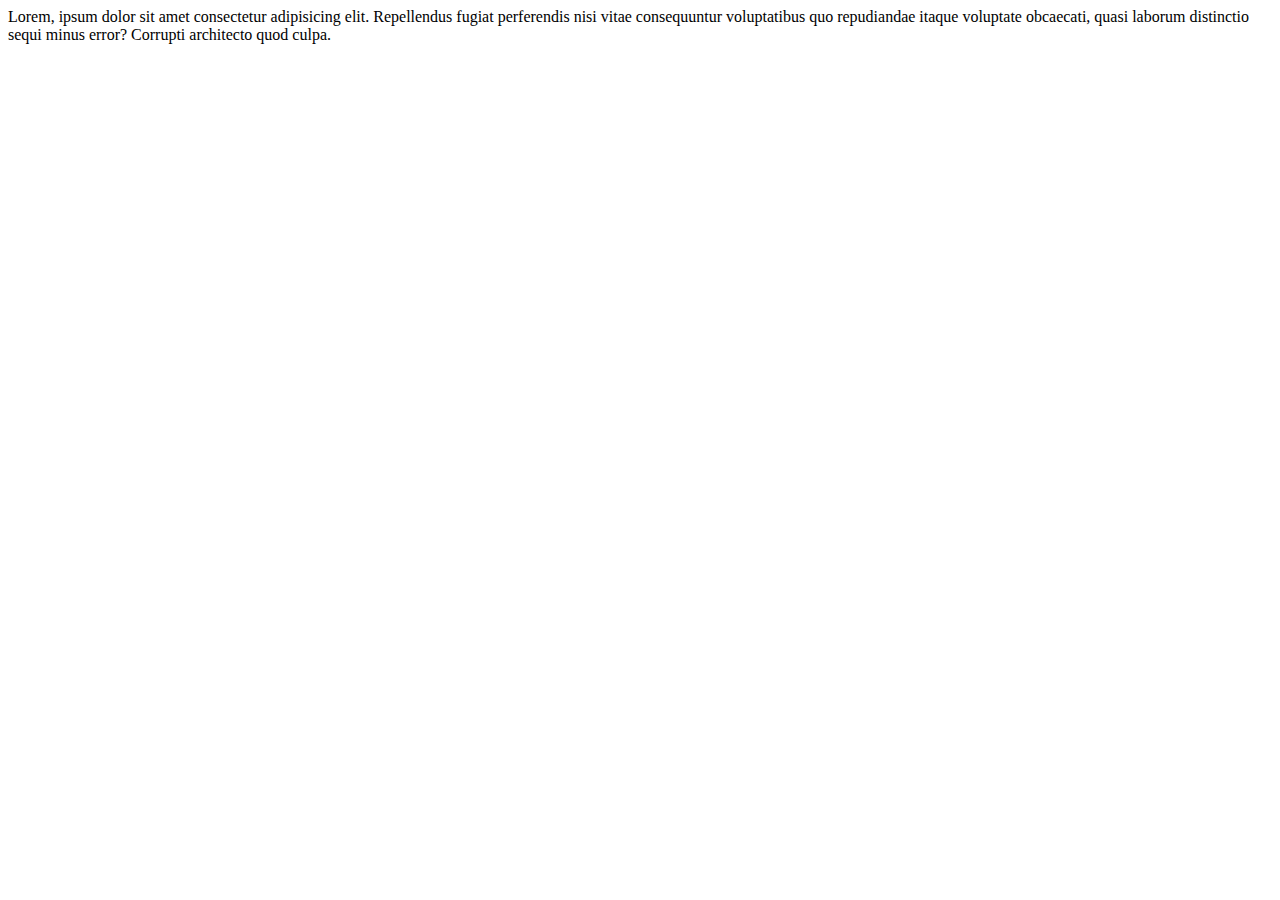
<file: links/task 1/whales.html>
<!DOCTYPE html>
<html lang="en">
<head>
    <meta charset="UTF-8">
    <meta name="viewport" content="width=device-width, initial-scale=1.0">
    <title>Whales</title>
</head>
<body>
    Lorem, ipsum dolor sit amet consectetur adipisicing elit. Repellendus fugiat perferendis nisi vitae consequuntur voluptatibus quo repudiandae itaque voluptate obcaecati, quasi laborum distinctio sequi minus error? Corrupti architecto quod culpa.
</body>
</html>
</file>
<file: letter-markup/style.css>
body {
    max-width: 800px;
    margin: 0 auto;
}
  
.sender-column {
    text-align: right;
}
  
h1 {
    font-size: 1.5em;
}
  
h2 {
    font-size: 1.3em;
}
  
p,ul,ol,dl,address {
    font-size: 1.1em;
}
  
p, li, dd, dt, address {
    line-height: 1.5;
}
</file>
<file: project-birdwatching/style.css>
/* || General setup */

html, body {
  margin: 0;
  padding: 0;
}

html {
  font-size: 10px;
  background-color: #a9a9a9;
}

body {
  width: 70%;
  min-width: 800px;
  margin: 0 auto;
}

/* || typography */

h1, h2, h3 {
  font-family: 'Cinzel Decorative', cursive;
  color: #2a2a2a;
}

p, input, li {
  font-family: 'Roboto Condensed', sans-serif;
  color: #2a2a2a;
}

h1 {
  font-size: 4rem;
  text-align: center;
  text-shadow: 2px 2px 10px black;
}

h2 {
  font-size: 3rem;
  text-align: center;
}

h3 {
  font-size: 2.2rem;
}

p, li {
  font-size: 1.6rem;
  line-height: 1.5;
}

/* || header layout */

header {
  margin-bottom: 10px;
  display: flex;
  flex-flow: row wrap;
}

body > * {
  background-color: red;
  padding: 1%;
}

main, header, nav, article, aside, footer, section {
  background-color: rgba(0,255,0,0.5);
  padding: 1%;
}

h1 {
  flex: 5;
  text-transform: uppercase;
}

header img {
  display: block;
  height: 60px;
  padding-top: 20.15px;
}

nav {
  height: 50px;
  flex: 100%;
  display: flex;
}

nav ul {
  padding: 0;
  list-style-type: none;
  flex: 2;
  display: flex;
}

nav li {
  display: inline;
  text-align: center;
  flex: 1;
}

nav a, nav span {
  display: inline-block;
  font-size: 2rem;
  height: 3rem;
  line-height: 1.7;
  text-transform: uppercase;
  text-decoration: none;
  color: black;

}

/* || main layout */

main {
  display: flex;
}

article, section {
  flex: 4;
}

aside {
  flex: 1;
  margin-left: 10px;
  padding: 1%;
}

aside a {
  display: block;
  float: left;
  width: 50%;
}

aside img {
  max-width: 100%;
}

footer {
  margin-top: 10px;
}
</file>
<file: adv-html-txt/task 1/style.css>
h1, dt{
    color: purple;
}
dd{
    color: gray;
}
</file>
<file: adv-html-txt/task 2/style.css>
h1{
    color: purple;
}
abbr, time{
    color: green;
}
</file>
<file: tables/advanced-features/minimal-table.css>
html {
    font-family: sans-serif;
  }
  
  table {
    border-collapse: collapse;
    border: 2px solid rgb(200,200,200);
    letter-spacing: 1px;
    font-size: 0.8rem;
  }
  
  td, th {
    border: 1px solid rgb(190,190,190);
    padding: 10px 20px;
  }
  
  th {
    background-color: rgb(235,235,235);
  }
  
  td {
    text-align: center;
  }
  
  tr:nth-child(even) td {
    background-color: rgb(250,250,250);
  }
  
  tr:nth-child(odd) td {
    background-color: rgb(245,245,245);
  }
  
  caption {
    padding: 10px;
  }
</file>
<file: tables/planet-data/minimal-table.css>
html {
    font-family: sans-serif;
  }
  
  table {
    border-collapse: collapse;
    border: 2px solid rgb(200,200,200);
    letter-spacing: 1px;
    font-size: 0.8rem;
  }
  
  td, th {
    border: 1px solid rgb(190,190,190);
    padding: 10px 20px;
  }
  
  th {
    background-color: rgb(235,235,235);
  }
  
  td {
    text-align: center;
  }
  
  tr:nth-child(even) td {
    background-color: rgb(250,250,250);
  }
  
  tr:nth-child(odd) td {
    background-color: rgb(245,245,245);
  }
  
  caption {
    padding: 10px;
  }
</file>
<file: text-basics/task 1/styles.css>
h1, h2{
    color: purple;
}
p{
    color: gray;
}
</file>
<file: text-basics/task 2/style.css>
ul{
    border: 2px solid orange;
}
ol{
    border: 2px solid purple;
}
ol, ul{
    padding: 5px 20px;
    border-radius: 4px;
}
</file>
<file: text-basics/task 3/style.css>
h1, strong {
    color: purple;
}
em{
    color: gray;
}
</file>
